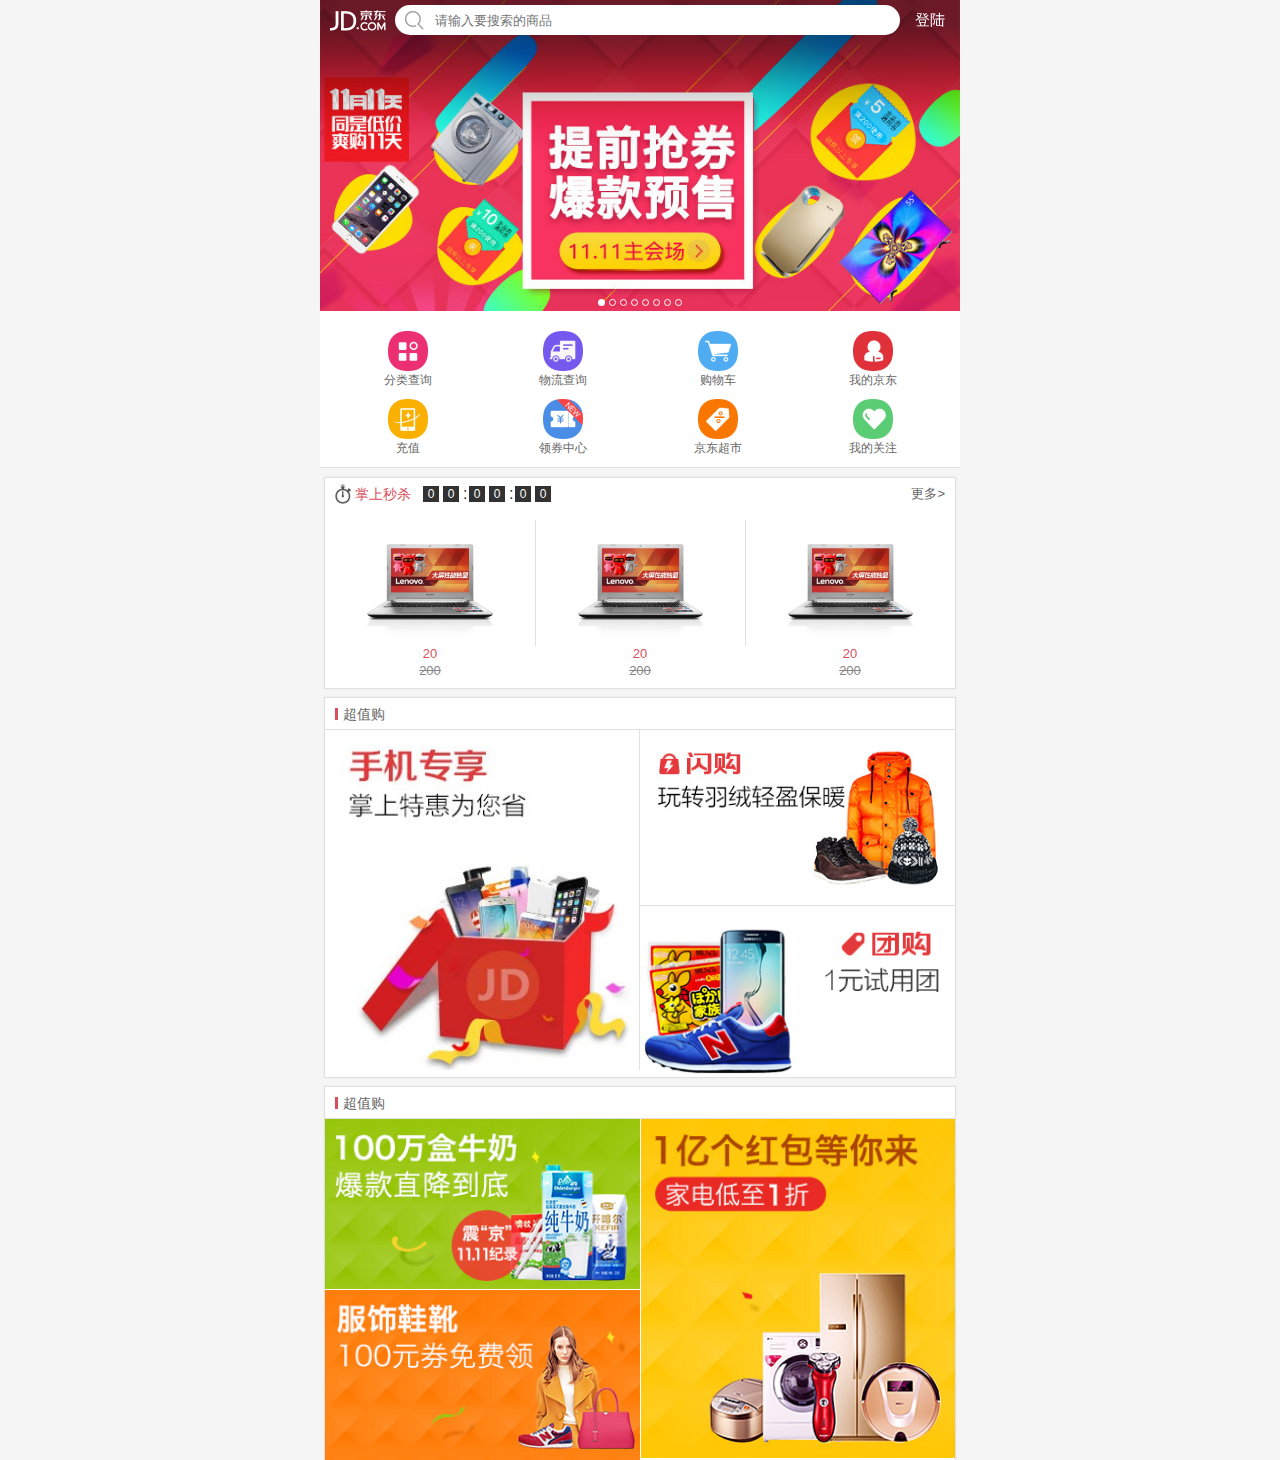
<file: index.html>
<!DOCTYPE html>
<html>
<head lang="en">
    <meta charset="UTF-8">
    <meta name="viewport" content="width=device-width, user-scalable=no, initial-scale=1.0"/>
    <link rel="stylesheet" href="css/base.css"/>
    <link rel="stylesheet" href="css/index.css"/>
    <title>首页</title>
</head>
<body>
<div class="wrap">
    <header>
        <div class="header-box">
            <a href="#" class="icon-logo"></a>
            <form action="#">
                <span class="icon-search"></span>
                <input type="text" placeholder="请输入要搜索的商品"/>
            </form>
            <a href="#" class="login">登陆</a>
        </div>
    </header>
    <div class="index-banner">
        <ul class="imgbox">
            <li><img src="images/l1.jpg" alt=""/></li>
            <li><img src="images/l2.jpg" alt=""/></li>
            <li><img src="images/l3.jpg" alt=""/></li>
            <li><img src="images/l4.jpg" alt=""/></li>
            <li><img src="images/l5.jpg" alt=""/></li>
            <li><img src="images/l6.jpg" alt=""/></li>
            <li><img src="images/l7.jpg" alt=""/></li>
            <li><img src="images/l8.jpg" alt=""/></li>
        </ul>
        <ol>
            <li class="active"></li>
            <li></li>
            <li></li>
            <li></li>
            <li></li>
            <li></li>
            <li></li>
            <li></li>
        </ol>
    </div>
    <div class="nav">
        <ul>
            <li>
                <a href="#">
                    <img src="images/nav0.png" alt=""/>
                    <span>分类查询</span>
                </a>
            </li>
            <li>
                <a href="#">
                    <img src="images/nav1.png" alt=""/>
                    <span>物流查询</span>
                </a>
            </li>
            <li>
                <a href="#">
                    <img src="images/nav2.png" alt=""/>
                    <span>购物车</span>
                </a>
            </li>
            <li>
                <a href="#">
                    <img src="images/nav3.png" alt=""/>
                    <span>我的京东</span>
                </a>
            </li>
            <li>
                <a href="#">
                    <img src="images/nav4.png" alt=""/>
                    <span>充值</span>
                </a>
            </li>
            <li>
                <a href="#">
                    <img src="images/nav5.png" alt=""/>
                    <span>领券中心</span>
                </a>
            </li>
            <li>
                <a href="#">
                    <img src="images/nav6.png" alt=""/>
                    <span>京东超市</span>
                </a>
            </li>
            <li>
                <a href="#">
                    <img src="images/nav7.png" alt=""/>
                    <span>我的关注</span>
                </a>
            </li>
        </ul>
    </div>
    <div class="seckill">
        <section>
            <ul class="seckill-top">
                <h3><span></span>掌上秒杀</h3>
                <p id="seckillBox">
                    <span>0</span>
                    <span>0</span>
                    <span class="colon">:</span>
                    <span>0</span>
                    <span>0</span>
                    <span class="colon">:</span>
                    <span>0</span>
                    <span>0</span>
                </p>
                <a href="#">更多&gt;</a>
            </ul>
            <div class="seckill-main">
                <dl>
                    <dt><a href="#"><img src="images/detail02.jpg" alt=""/></a></dt>
                    <dd>20</dd>
                    <dd>200</dd>
                </dl>
                <dl>
                    <dt><a href="#"><img src="images/detail02.jpg" alt=""/></a></dt>
                    <dd>20</dd>
                    <dd>200</dd>
                </dl>
                <dl>
                    <dt><a href="#"><img src="images/detail02.jpg" alt=""/></a></dt>
                    <dd>20</dd>
                    <dd>200</dd>
                </dl>
            </div>
        </section>


    </div>
    <div class="shopping">
        <section class="shopping-box">
            <h4><span></span>超值购</h4>
            <ul class="content">
                <li class="content-left">
                    <a href="#"><img src="images/cp1.jpg" alt=""/></a>
                </li>
                <li class="content-right">
                    <a href="#"><img src="images/cp2.jpg" alt=""/></a>
                    <a href="#"><img src="images/cp3.jpg" alt=""/></a>
                </li>
            </ul>
        </section>
    </div>
    <div class="shopping activity">
        <section class="shopping-box">
            <h4><span></span>超值购</h4>
            <ul class="content">
                <li class="content-right ">
                    <a href="#"><img src="images/cp5.jpg" alt=""/></a>
                    <a href="#"><img src="images/cp6.jpg" alt=""/></a>
                </li>
                <li class="content-left">
                    <a href="#"><img src="images/cp4.jpg" alt=""/></a>
                </li>
            </ul>
        </section>
    </div>
</div>
<script src="js/all.js"></script>
</body>
</html>
</file>
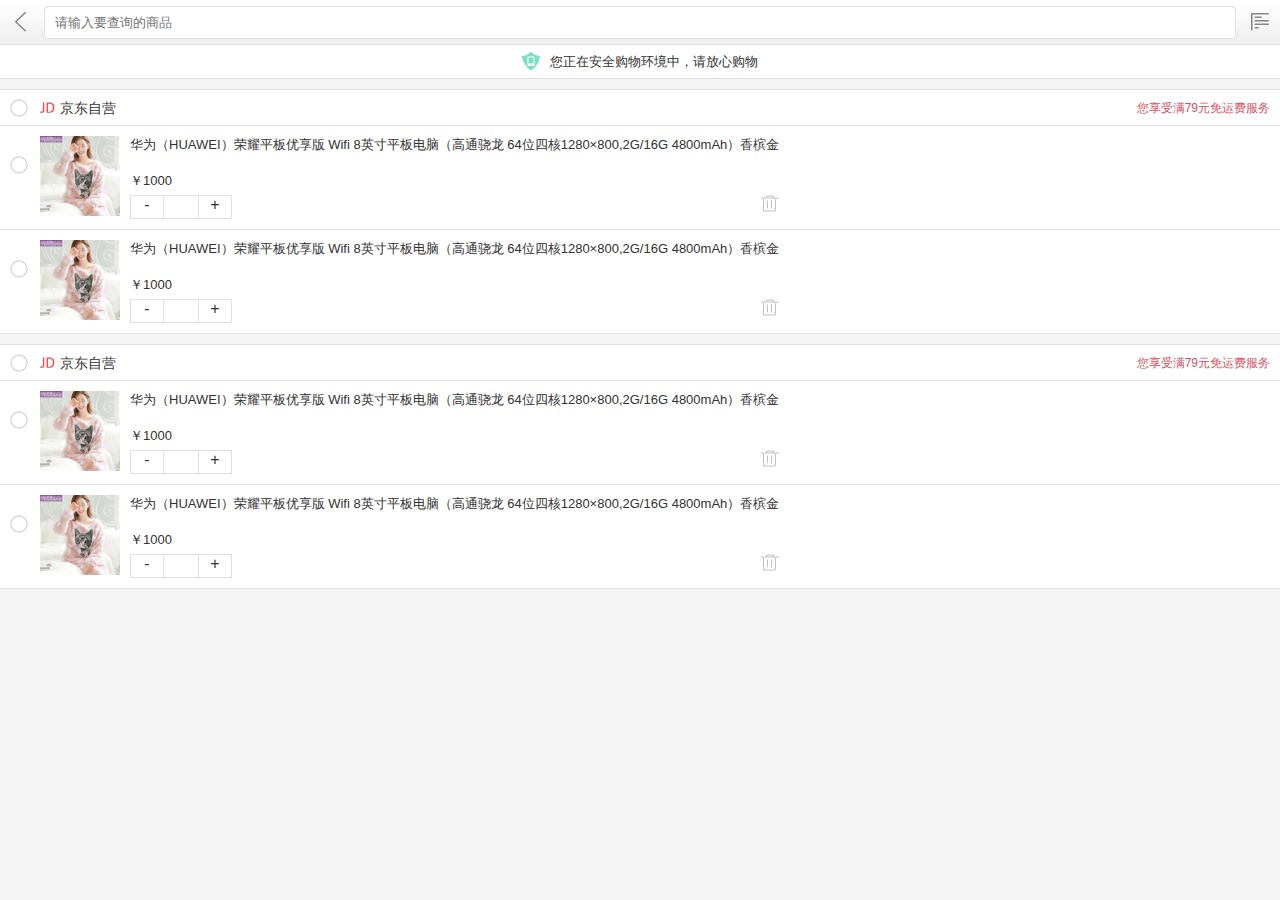
<file: cart.html>
<!DOCTYPE html>
<html>
<head lang="en">
    <meta charset="UTF-8">
    <title>产品分类</title>
    <meta name="viewport" content="width=device-width, user-scalable=no, initial-scale=1.0"/>
    <link rel="stylesheet" href="css/base.css"/>
    <link rel="stylesheet" href="css/cart.css"/>
</head>
<body>
<header class="jd-topbar">
    <a href="" class="icon-back"></a>
    <form action="#">
        <input type="tel" placeholder="请输入要查询的商品"/>
    </form>
    <a href="" class="icon-menu"></a>
</header>
<section class="jd-prompt">
    <p><em></em>您正在安全购物环境中，请放心购物</p>
</section>
<section class="jd-list">
    <div class="list-box">
        <div class="list-title">
            <a href="#"><em></em></a>
            <h4><em></em>京东自营</h4>
            <span>您享受满79元免运费服务</span>
        </div>
        <div class="list-content">
            <a href="" class="checkbox"><em></em></a>
            <dl>
                <dt><img src="images/detail01.jpg" alt=""/></dt>
                <dd>
                    <a href="#" class="detailed">华为（HUAWEI）荣耀平板优享版 Wifi 8英寸平板电脑（高通骁龙 64位四核1280×800,2G/16G 4800mAh）香槟金</a>
                    <em>￥1000</em>
                    <p>
                        <span>-</span>
                        <input type="tel"/>
                        <span>+</span>
                        <a href="#"  class="delete">
                            <i class="delete-top"></i>
                            <i class="delete-bot"></i>
                        </a>
                    </p>
                </dd>
            </dl>
        </div>
        <div class="list-content">
            <a href="#" class="checkbox"><em></em></a>
            <dl>
                <dt><img src="images/detail01.jpg" alt=""/></dt>
                <dd>
                    <a href="#" class="detailed">华为（HUAWEI）荣耀平板优享版 Wifi 8英寸平板电脑（高通骁龙 64位四核1280×800,2G/16G 4800mAh）香槟金</a>
                    <em>￥1000</em>
                    <p>
                        <span>-</span>
                        <input type="tel"/>
                        <span>+</span>
                        <a href="#" class="delete">
                            <i class="delete-top"></i>
                            <i class="delete-bot"></i>
                        </a>
                    </p>
                </dd>
            </dl>
        </div>
    </div>
</section><section class="jd-list">
    <div class="list-box">
        <div class="list-title">
            <a href="#"><em></em></a>
            <h4><em></em>京东自营</h4>
            <span>您享受满79元免运费服务</span>
        </div>
        <div class="list-content">
            <a href="" class="checkbox"><em></em></a>
            <dl>
                <dt><img src="images/detail01.jpg" alt=""/></dt>
                <dd>
                    <a href="#" class="detailed">华为（HUAWEI）荣耀平板优享版 Wifi 8英寸平板电脑（高通骁龙 64位四核1280×800,2G/16G 4800mAh）香槟金</a>
                    <em>￥1000</em>
                    <p>
                        <span>-</span>
                        <input type="tel"/>
                        <span>+</span>
                        <a href="#"  class="delete">
                            <i class="delete-top"></i>
                            <i class="delete-bot"></i>
                        </a>
                    </p>
                </dd>
            </dl>
        </div>
        <div class="list-content">
            <a href="#" class="checkbox"><em></em></a>
            <dl>
                <dt><img src="images/detail01.jpg" alt=""/></dt>
                <dd>
                    <a href="#" class="detailed">华为（HUAWEI）荣耀平板优享版 Wifi 8英寸平板电脑（高通骁龙 64位四核1280×800,2G/16G 4800mAh）香槟金</a>
                    <em>￥1000</em>
                    <p>
                        <span>-</span>
                        <input type="tel"/>
                        <span>+</span>
                        <a href="#" class="delete">
                            <i class="delete-top"></i>
                            <i class="delete-bot"></i>
                        </a>
                    </p>
                </dd>
            </dl>
        </div>
    </div>
</section>


</body>
</html>
</file>
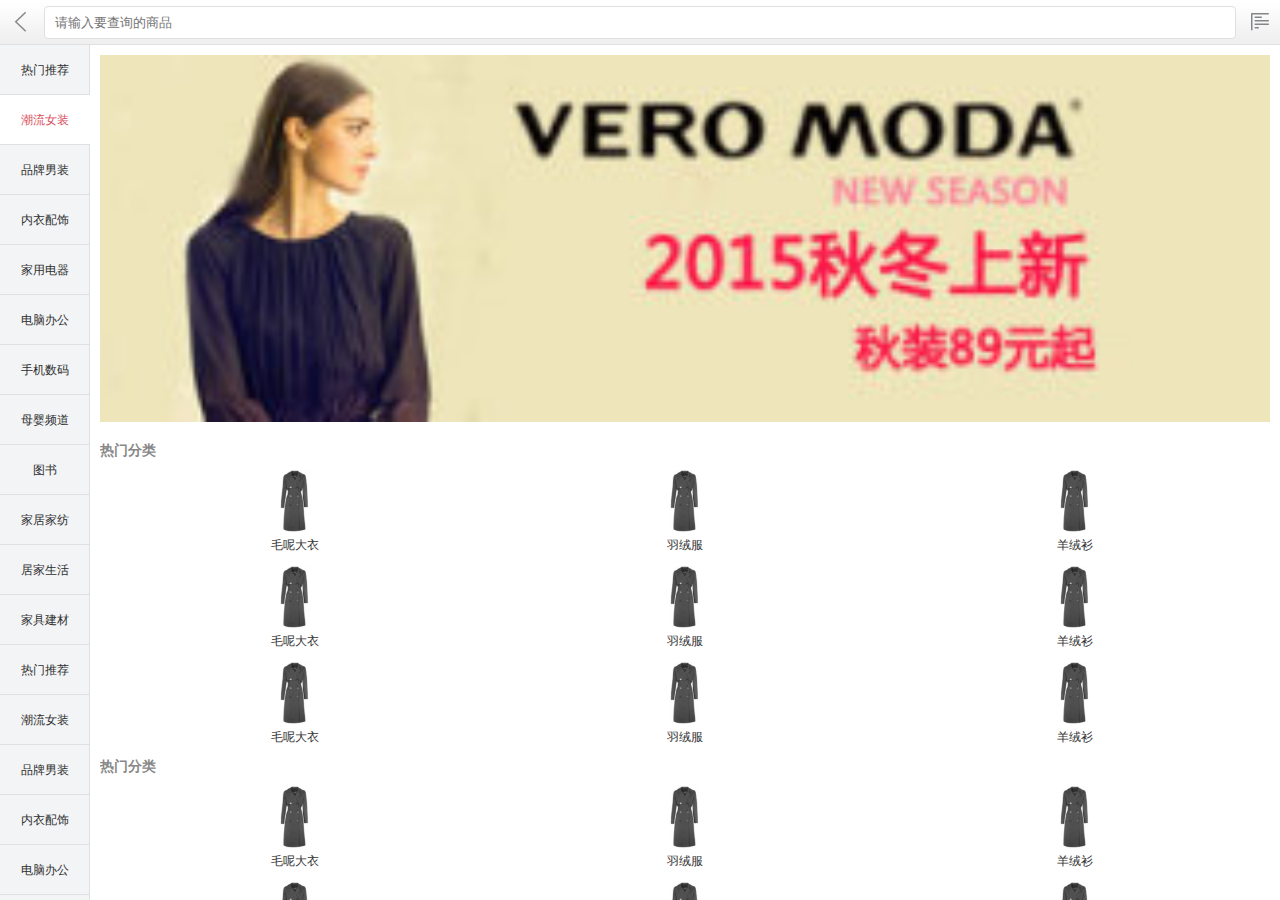
<file: product.html>
<!DOCTYPE html>
<html>
<head lang="en">
    <meta charset="UTF-8">
    <title>产品分类</title>
    <meta name="viewport" content="width=device-width, user-scalable=no, initial-scale=1.0"/>
    <link rel="stylesheet" href="css/base.css"/>
    <link rel="stylesheet" href="css/product.css"/>
</head>
<body>
    <header class="jd-topbar">
        <a href="" class="icon-back"></a>
        <form action="#">
            <input type="tel" placeholder="请输入要查询的商品"/>
        </form>
        <a href="" class="icon-menu"></a>
    </header>
    <section class="jd-main">
        <aside>
            <ul>
                <li><a href="#">热门推荐</a></li>
                <li><a href="#" class="active">潮流女装</a></li>
                <li><a href="#">品牌男装</a></li>
                <li><a href="#">内衣配饰</a></li>
                <li><a href="#">家用电器</a></li>
                <li><a href="#">电脑办公</a></li>
                <li><a href="#">手机数码</a></li>
                <li><a href="#">母婴频道</a></li>
                <li><a href="#">图书</a></li>
                <li><a href="#">家居家纺</a></li>
                <li><a href="#">居家生活</a></li>
                <li><a href="#">家具建材</a></li>
                <li><a href="#">热门推荐</a></li>
                <li><a href="#">潮流女装</a></li>
                <li><a href="#">品牌男装</a></li>
                <li><a href="#">内衣配饰</a></li>
                <li><a href="#">电脑办公</a></li>
                <li><a href="#">母婴频道</a></li>
            </ul>
        </aside>
        <article>
            <div class="jd-main-right">
                <a href="#"><img src="images/banner_1.jpg" alt=""/></a>
                <div class="content">
                    <ul>
                        <h4>热门分类</h4>
                        <li>
                            <a href="#">
                                <img src="images/nv-fy.jpg" alt=""/>
                                <span>毛呢大衣</span>
                            </a>

                        </li>
                        <li>
                            <a href="#">
                                <img src="images/nv-fy.jpg" alt=""/>
                                <span>羽绒服</span>
                            </a>
                        </li>
                        <li>
                            <a href="#">
                                <img src="images/nv-fy.jpg" alt=""/>
                                <span>羊绒衫</span>
                            </a>
                        </li>
                        <li>
                            <a href="#">
                                <img src="images/nv-fy.jpg" alt=""/>
                                <span>毛呢大衣</span>
                            </a>

                        </li>
                        <li>
                            <a href="#">
                                <img src="images/nv-fy.jpg" alt=""/>
                                <span>羽绒服</span>
                            </a>
                        </li>
                        <li>
                            <a href="#">
                                <img src="images/nv-fy.jpg" alt=""/>
                                <span>羊绒衫</span>
                            </a>
                        </li>
                        <li>
                            <a href="#">
                                <img src="images/nv-fy.jpg" alt=""/>
                                <span>毛呢大衣</span>
                            </a>

                        </li>
                        <li>
                            <a href="#">
                                <img src="images/nv-fy.jpg" alt=""/>
                                <span>羽绒服</span>
                            </a>
                        </li>
                        <li>
                            <a href="#">
                                <img src="images/nv-fy.jpg" alt=""/>
                                <span>羊绒衫</span>
                            </a>
                        </li>
                    </ul>
                    <ul>
                        <h4>热门分类</h4>
                        <li>
                            <a href="#">
                                <img src="images/nv-fy.jpg" alt=""/>
                                <span>毛呢大衣</span>
                            </a>

                        </li>
                        <li>
                            <a href="#">
                                <img src="images/nv-fy.jpg" alt=""/>
                                <span>羽绒服</span>
                            </a>
                        </li>
                        <li>
                            <a href="#">
                                <img src="images/nv-fy.jpg" alt=""/>
                                <span>羊绒衫</span>
                            </a>
                        </li>
                        <li>
                            <a href="#">
                                <img src="images/nv-fy.jpg" alt=""/>
                                <span>毛呢大衣</span>
                            </a>

                        </li>
                        <li>
                            <a href="#">
                                <img src="images/nv-fy.jpg" alt=""/>
                                <span>羽绒服</span>
                            </a>
                        </li>
                        <li>
                            <a href="#">
                                <img src="images/nv-fy.jpg" alt=""/>
                                <span>羊绒衫</span>
                            </a>
                        </li>
                        <li>
                            <a href="#">
                                <img src="images/nv-fy.jpg" alt=""/>
                                <span>毛呢大衣</span>
                            </a>

                        </li>
                        <li>
                            <a href="#">
                                <img src="images/nv-fy.jpg" alt=""/>
                                <span>羽绒服</span>
                            </a>
                        </li>
                        <li>
                            <a href="#">
                                <img src="images/nv-fy.jpg" alt=""/>
                                <span>羊绒衫</span>
                            </a>
                        </li>
                    </ul>
                    <ul>
                        <h4>热门分类</h4>
                        <li>
                            <a href="#">
                                <img src="images/nv-fy.jpg" alt=""/>
                                <span>毛呢大衣</span>
                            </a>

                        </li>
                        <li>
                            <a href="#">
                                <img src="images/nv-fy.jpg" alt=""/>
                                <span>羽绒服</span>
                            </a>
                        </li>
                        <li>
                            <a href="#">
                                <img src="images/nv-fy.jpg" alt=""/>
                                <span>羊绒衫</span>
                            </a>
                        </li>
                        <li>
                            <a href="#">
                                <img src="images/nv-fy.jpg" alt=""/>
                                <span>毛呢大衣</span>
                            </a>

                        </li>
                        <li>
                            <a href="#">
                                <img src="images/nv-fy.jpg" alt=""/>
                                <span>羽绒服</span>
                            </a>
                        </li>
                        <li>
                            <a href="#">
                                <img src="images/nv-fy.jpg" alt=""/>
                                <span>羊绒衫</span>
                            </a>
                        </li>
                        <li>
                            <a href="#">
                                <img src="images/nv-fy.jpg" alt=""/>
                                <span>毛呢大衣</span>
                            </a>

                        </li>
                        <li>
                            <a href="#">
                                <img src="images/nv-fy.jpg" alt=""/>
                                <span>羽绒服</span>
                            </a>
                        </li>
                        <li>
                            <a href="#">
                                <img src="images/nv-fy.jpg" alt=""/>
                                <span>羊绒衫</span>
                            </a>
                        </li>
                    </ul>
                </div>
            </div>
        </article>
    </section>
</body>
</html>
</file>
<file: css/base.css>
*,::before,::after {
    padding: 0;
    margin: 0;
    -webkit-tap-highlight-color: transparent;/*清除点击的默认高亮效果*/
    box-sizing: border-box;
}

body {
    font-size: 14px;
    color: #323232;
    font-family: "Microsoft Yahei", sans-serif;
}

a {
    text-decoration: none;
    color: #323232;
}

ul,li {
    display: block;
}

img {
    border: 0;
    display: block;
}
ul,ol {
    list-style: none;
}

input,textarea {
    border: none;
    resize: none;
    outline: none;

    -webkit-appearance: none;/*清除浏览器的默认样式*/
}

/*清除浮动*/
.clearfix::before,
.clearfix::after {
    content: '  ';
    display: block;
    height: 0;
    line-height: 0;
    visibility: hidden;
    clear: both;
}

[class^="icon-"] {
    background: url("../images/sprites.png") no-repeat;
    background-size: 200px 200px;
}

/*topbar*/
.jd-topbar {
    width: 100%;
    height: 45px;
    background: url("../images/header-bg.png") repeat-x;
    background-size: 1px 44px;
    overflow: hidden;
    position: absolute;
    border-bottom: 1px solid #e0e0e0;
}
.jd-topbar .icon-back {
    width: 20px;
    height: 20px;
    background-position: -20px 0;
    position: absolute;
    top: 0;
    left: 0;
    margin: 12px 10px;
}
.jd-topbar form {
    margin: 6px 44px;
}
.jd-topbar form input {
    width: 100%;
    height: 33px;
    border-radius: 4px;
    border: 1px solid #e0e0e0;
    padding-left: 10px;
}
.jd-topbar .icon-menu {
    width: 20px;
    height: 20px;
    background-position: -60px 0;
    position: absolute;
    margin: 12px 10px;
    top: 0;
    right: 0;
}
</file>
<file: css/index.css>
/*header*/
body {
    background: #f5f5f5;
}
.wrap {
    min-width: 300px;
    max-width: 640px;
    margin: 0 auto;
    height: 1000px;
}
.wrap header {
    width: 100%;
    position: fixed;
    top: 0;
    left: 0;
    z-index: 999;
}
.wrap header .header-box {
    min-width: 300px;
    max-width: 640px;
    margin: 0 auto;
    height: 40px;
    background: rgba(201,21,35,0);
    position: relative;
}
.wrap header .header-box .icon-logo {
    display: block;
    width: 60px;
    height: 36px;
    background-position: 0 -103px;
    position: absolute;
    top: 4px;
    left: 10px;
}
.wrap header .header-box form {
    padding-left: 75px;
    padding-right: 60px;
    position: relative;

}
.wrap header .header-box form input {
    width: 100%;
    height: 30px;
    margin-top: 5px;
    border-radius: 15px;
    padding-left: 40px;


}
.wrap header .header-box form .icon-search {
    width: 20px;
    height: 20px;
    background-position: -60px -109px;
    position: absolute;
    top: 10px;
    left: 85px;

}
.wrap header .header-box .login {
    display: block;
    width: 50px;
    text-align: center;
    height: 40px;
    line-height: 40px;
    position: absolute;
    top: 0;
    right: 5px;
    font-size: 15px;
    color: #fff;
}

/*banner*/
.index-banner {
    width: 100%;
    overflow: hidden;
    position: relative;

}
.index-banner ul {
    width: 800%;
    overflow: hidden;
}
.index-banner ul li {
    float: left;
    width: 12.5%;
}
.index-banner ul li img {
    width: 100%;
}
.index-banner ol {
    width: 88px;
    height: 7px;
    position: absolute;
    left: 50%;
    margin-left: -44px;
    bottom: 5px;
    overflow: hidden;

}
.index-banner ol li {
    float: left;
    width: 7px;
    height: 7px;
    border: 1px solid #fff;
    border-radius: 50%;
    margin: 0 2px;
}
.index-banner ol li.active {
    background: #fff;
    border: none;
}

 /*nav*/
.wrap .nav {
    width: 100%;
    background: #fff;
    margin-bottom: 10px;
    border-bottom: 1px solid #e0e0e0;
}
.wrap .nav ul {
    width: 100%;
    padding: 10px;

    overflow: hidden;
}

.wrap .nav ul li {
    width: 25%;
    float: left;
    text-align: center;
}
.wrap .nav ul li img {
    width: 40px;
    margin: 0 auto;
    margin-top: 10px;
}
.wrap .nav ul li span {
    font-size: 12px;
    color: #666;
}

/*secKill*/
.seckill {
    margin: 0 5px;
    box-shadow: 0 0 1px 1px #e0e0e0;
}
.seckill section {
    background: #fff;
}
.seckill .seckill-top {
    width: 100%;
    height: 32px;
    overflow: hidden;
}
.seckill .seckill-top h3 {
    font-size: 14px;
    font-weight: normal;
    color: #d8505c;
    position: relative;
    padding-left: 30px;
    float: left;
    line-height: 32px;
    margin-right: 10px;
}
.seckill .seckill-top h3::before {
    content: "";
    width: 16px;
    height: 20px;
    background: url("../images/seckill-icon.png");
    position: absolute;
    top: 6px;
    left: 10px;
    background-size: 16px 20px;
}
.seckill .seckill-top p {
    float: left;
    margin-top: 8px;
}
.seckill .seckill-top p span {
    float: left;
    width: 16px;
    height: 16px;
    background: #323232;
    color: #fff;
    text-align: center;
    line-height: 16px;
    font-size: 12px;
    margin: 0 2px;
}
.seckill .seckill-top p .colon {
    background: #fff;
    color: #323232;
    font-size: 16px;
    width: 2px;
    height: 2px;
}
.seckill .seckill-top a {
    float: right;
    line-height: 32px;
    margin-right: 10px;
    font-size: 13px;
    color: #666;
}
.seckill .seckill-main {
    width: 100%;
    overflow: hidden;
}
.seckill .seckill-main dl {
    float: left;
    width: 33.333333%;
    text-align: center;
    margin: 10px 0;
}
.seckill .seckill-main dl dt {
    border-left: 1px solid #e0e0e0;
}
.seckill .seckill-main dl:nth-child(1) dt {
    border: none;
}
.seckill .seckill-main dl img {
    width: 60%;
    margin: 0 auto;
}
.seckill .seckill-main dl dd {
    font-size: 13px;
    color: #d8505c;
}
.seckill .seckill-main dl dd:nth-of-type(2){
    color: #888888;
    text-decoration: line-through;
    margin-top: 2px;
}

/*shopping*/
.shopping {
    margin: 0 5px;
    box-shadow: 0 0 1px 1px #e0e0e0;
    margin-top: 10px;
}
.shopping  .shopping-box {
    background: #fff;
}
.shopping  .shopping-box h4 {
    height: 32px;
    line-height: 32px;
    font-weight: normal;
    color: #666;
    font-size: 14px;
    position: relative;
    padding-left: 18px;
    border-bottom: 1px solid #e0e0e0;
}
.shopping .shopping-box h4:before {
    content:'';
    width: 3px;
    height: 12px;
    background: #d8505c;
    position: absolute;
    top: 10px;
    left: 10px;
}
.shopping .content {
    overflow: hidden;
    width: 100%;
}
.shopping .content a img {
    width: 100%;
}
.shopping .content .content-left {
    width: 50%;
    float: left;
    border-right: 1px solid #e0e0e0;
}
.shopping .content .content-right {
    width: 50%;
    height: 100%;
    float: left;
}
.shopping .content .content-right a {
    height: 50%;
    display: block;
}
.shopping .content .content-right a:nth-child(1) {
    border-bottom: 1px solid #e0e0e0;
}

.activity .content .content-right a:nth-child(1) {
    border-bottom: 1px solid #fff
}
.activity .content .content-left {
    border-left: 1px solid #fff;
    border-right: none;
}
</file>
<file: css/cart.css>
body {
    width: 100%;
    height: 100%;
    position: absolute;
    background: #f5f5f5;
}
.jd-prompt {
    width: 100%;
    margin-top: 45px;
    height: 34px;
    background: #fff;
    border-bottom: 1px solid #e0e0e0;
    text-align: center;
}
.jd-prompt p {
    font-size: 13px;
    line-height: 34px;
}
.jd-prompt p em {
    display: inline-block;
    width: 18px;
    height: 18px;
    background: url("../images/safe_icon.png") no-repeat;
    background-size: 18px 18px;
    margin-right: 10px;
    vertical-align: -4px;
}

/*list*/
.jd-list {
    width: 100%;

}
.jd-list .list-box {
    margin-top: 10px;
    background: #fff;
    border-top: 1px solid #e0e0e0;
}
.jd-list .list-title {
    width: 100%;
    height: 36px;
    line-height: 36px;
    border-bottom: 1px solid #e0e0e0;

}
.jd-list .list-title a{
    float: left;
    width: 40px;
    height: 36px;
    text-align: center;
}
.jd-list .list-title a em {
    display: inline-block;
    width: 20px;
    height: 20px;
    background: url("../images/shop-icon.png") no-repeat;
    background-position: 0 0;
    background-size: 50px 100px;
    margin-top: 9px;
}
.jd-list .list-title h4 {
    float: left;
    font-weight: normal;

}
.jd-list .list-title h4 em {
    display: inline-block;
    width: 15px;
    height: 13px;
    background: url("../images/buy-logo.png") no-repeat;
    background-size: 15px 15px;
    margin-right: 5px;
}
.jd-list .list-title span {
    float: right;
    font-size: 12px;
    color: #d8505c;
    margin-right: 10px;
}
.list-content {
    width: 100%;
    height: 100%;
    position: relative;
    border-bottom: 1px solid #e0e0e0;
}
.list-content .checkbox {
    width: 40px;
    position: absolute;
    top: 30px;
    left: 10px;
}
.list-content .checkbox em {
    width: 40px;
    display: inline-block;
    width: 20px;
    height: 20px;
    background: url("../images/shop-icon.png") no-repeat;
    background-position: 0 0;
    background-size: 50px 100px;

}
.list-content dl {
    margin-left: 40px;
    overflow: hidden;
    position: relative;
    padding: 10px;
}
.list-content dl dt {
    float: left;
    position: absolute;
    top: 0;
    left: 0;
    padding: 10px 0;
}
.list-content dt img{
    width: 80px;
    height: 80px;

}
.list-content dl dd {
    float: left;
    padding-left: 80px;
    font-size: 13px;
}
.list-content dl dd .detailed {
    display: block;
    height: 36px;
    overflow: hidden;
}
.list-content dl dd em {
    display: block;
    font-style: normal;
    margin-bottom: 5px;
}
.list-content dl dd p {
    overflow: hidden;
    height: 24px;
    text-align: center;
}
.list-content dl dd p span {
    float: left;
    font-size: 16px;
    width: 34px;
    height: 24px;
    border: 1px solid #e0e0e0;
}
.list-content dl dd p input {
    float: left;
    width: 34px;
    height: 24px;
    line-height: 24px;
    border-top: 1px solid #e0e0e0;
    border-bottom: 1px solid #e0e0e0;
}

.list-content dl dd p .delete {
    float: right;
    position: relative;
}
.list-content dl dd p .delete-top {
    width: 40px;
    display: block;
    width: 18px;
    height: 4px;
    background: url("../images/delete_up.png") no-repeat;
    background-size: 18px 4px;
    margin-bottom: -3px;
}
.list-content dl dd p .delete-bot {
    width: 40px;
    display: block;
    width: 17px;
    height: 17px;
    background: url("../images/delete_down.png") no-repeat;
    background-position: 0 0;
    background-size: 17px 17px;
}
</file>
<file: css/product.css>
body {
    width: 100%;
    height: 100%;
    position: absolute;
    background: #fff;
}
.jd-main {
    height: 100%;
    width: 100%;
    padding-top: 45px;
    position: relative;
}
.jd-main aside {
    width: 90px;
    height: 100%;
    float: left;
    padding-top: 45px;
    position: absolute;
    top: 0;
    left: 0;
    overflow: hidden;
}

.jd-main aside ul li a {
    width: 90px;
    height: 50px;
    display: block;
    line-height: 50px;
    text-align: center;
    font-size: 12px;
    color: #2f2f2f;
    background: #f3f4f6;
    border-right: 1px solid #e0e0e0;
    border-bottom: 1px solid #e0e0e0;
}
.jd-main aside ul li a.active {
    border-right: none;
    color: #d8505c;
    font-size: 12px;
    color: #d8505c;
    background: #fff;
}
.jd-main article {
    width: 100%;
    height: 100%;
    padding-left: 90px;
    overflow: hidden;

}
.jd-main article .jd-main-right {
    padding: 10px;

}
.jd-main article .jd-main-right img {
    width: 100%;
}

.jd-main article .jd-main-right .content {
    margin-top: 20px;
}
.jd-main article .jd-main-right .content h4 {
    color: #888;
    margin-bottom: 10px;

}
.jd-main-right .content ul {
    overflow: hidden;
    width: 100%;
 }
.jd-main-right .content ul li {
    float: left;
    width: 33.33333%;
    text-align: center;
    margin-bottom: 12px;
    color: #888;
    font-size: 12px;

 }
.jd-main-right .content ul li img {
    width: 100%;
    width: 62px;
    height: 62px;
    margin: 0 auto;
    margin-bottom: 5px;
}
</file>
